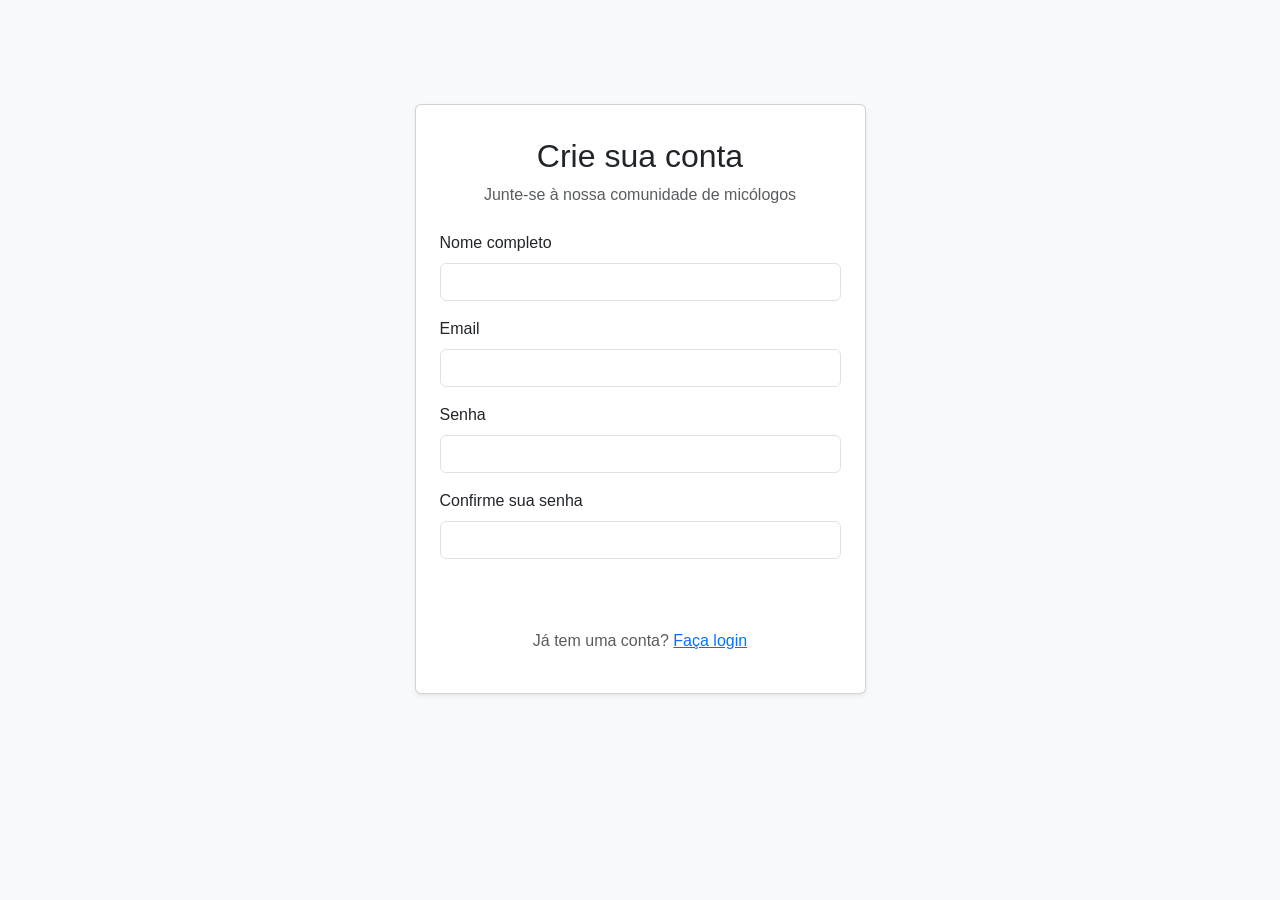
<file: Frontend/register.html>
<!DOCTYPE html>
<html lang="pt-BR">
<head>
  <meta charset="UTF-8">
  <meta name="viewport" content="width=device-width, initial-scale=1.0">
  <title>Cadastro - Identificador de Cogumelos</title>
  <link href="https://cdn.jsdelivr.net/npm/bootstrap@5.3.0/dist/css/bootstrap.min.css" rel="stylesheet">
  <link rel="stylesheet" href="https://cdn.jsdelivr.net/npm/bootstrap-icons@1.10.0/font/bootstrap-icons.css">
  <link rel="stylesheet" href="styles.css">
</head>
<body class="bg-light">
  <div class="container py-5">
    <div class="row justify-content-center">
      <div class="col-md-6 col-lg-5">
        <div class="card shadow-sm">
          <div class="card-body p-4">
            <div class="text-center mb-4">
              <i class="bi bi-mushroom text-success" style="font-size: 2.5rem;"></i>
              <h2 class="mt-2">Crie sua conta</h2>
              <p class="text-muted">Junte-se à nossa comunidade de micólogos</p>
            </div>
            
            <form id="registerForm">
              <div class="mb-3">
                <label for="name" class="form-label">Nome completo</label>
                <input type="text" class="form-control" id="name" required>
              </div>
              <div class="mb-3">
                <label for="email" class="form-label">Email</label>
                <input type="email" class="form-control" id="email" required>
              </div>
              <div class="mb-3">
                <label for="password" class="form-label">Senha</label>
                <input type="password" class="form-control" id="password" required>
              </div>
              <div class="mb-3">
                <label for="confirmPassword" class="form-label">Confirme sua senha</label>
                <input type="password" class="form-control" id="confirmPassword" required>
              </div>
              <div class="d-grid gap-2">
                <button type="submit" class="btn btn-success">
                  <i class="bi bi-person-plus"></i> Cadastrar
                </button>
              </div>
            </form>
            
            <div class="text-center mt-3">
              <p class="text-muted">Já tem uma conta? <a href="login.html">Faça login</a></p>
            </div>
          </div>
        </div>
      </div>
    </div>
  </div>

  <!-- JS do Bootstrap -->
  <script src="https://cdn.jsdelivr.net/npm/bootstrap@5.3.0/dist/js/bootstrap.bundle.min.js"></script>

  <!-- JS de Cadastro -->
  <script>
    document.getElementById("registerForm").addEventListener("submit", async function(event) {
      event.preventDefault();

      const nome = document.getElementById("name").value.trim();
      const email = document.getElementById("email").value.trim();
      const senha = document.getElementById("password").value;
      const confirmar = document.getElementById("confirmPassword").value;

      if (senha !== confirmar) {
        alert("As senhas não coincidem.");
        return;
      }

      try {
        const response = await fetch("http://localhost:8000/api/usuarios", {
          method: "POST",
          headers: { "Content-Type": "application/json" },
          body: JSON.stringify({ nome, email, senha })
        });

        const data = await response.json();

        if (response.ok) {
          alert("Cadastro realizado com sucesso!");
          window.location.href = "login.html";
        } else {
          alert("Erro: " + (data.detail || "Não foi possível cadastrar."));
        }
      } catch (err) {
        console.error("Erro na requisição:", err);
        alert("Erro de conexão com o servidor.");
      }
    });
  </script>
</body>
</html>
</file>
<file: Frontend/styles.css>
/* OVERRIDE DE EMERGÊNCIA */
body[data-bs-theme="dark"] {
  background: #212529 !important;
  color: #f8f9fa !important;
}

body[data-bs-theme="light"] {
  background: #ffffff !important;
  color: #212529 !important;
}

/* Remove transições problemáticas */
* {
  transition: none !important;
}
body {
  padding-top: 56px;
  background-color: var(--bg-body); /* Alterado de --bg-light para --bg-body */
  font-family: 'Segoe UI', Tahoma, Geneva, Verdana, sans-serif;
}

/* Cards de cogumelos */
.mushroom-card {
  transition: all 0.3s ease;
  margin-bottom: 20px;
  border-radius: var(--border-radius);
  overflow: hidden;
  border: none;
  box-shadow: var(--box-shadow);
  position: relative;
}

.mushroom-card:hover {
  transform: translateY(-5px);
  box-shadow: var(--box-shadow-hover);
}

.mushroom-img {
  height: 200px;
  object-fit: cover;
  transition: transform 0.3s;
}

.mushroom-card:hover .mushroom-img {
  transform: scale(1.03);
}

.mushroom-title {
  font-weight: bold;
  color: var(--text-color); /* Alterado de --text-dark para --text-color */
  margin-bottom: 0.75rem;
}

/* Badges de tipo */
.mushroom-badge {
  position: absolute;
  top: 10px;
  right: 10px;
  font-size: 1.5rem;
  background-color: rgba(255, 255, 255, 0.9);
  width: 40px;
  height: 40px;
  display: flex !important; /* Forçar display */
  align-items: center;
  justify-content: center;
  border-radius: 50%;
  box-shadow: 0 2px 5px rgba(0, 0, 0, 0.2);
  z-index: 10;
}

/* Cores específicas para cada tipo */
.edible-badge {
  color: #28a745;
  border: 2px solid #28a745;
}

.poisonous-badge {
  color: #dc3545;
  border: 2px solid #dc3545;
}

.psychoactive-badge {
  color: #6f42c1;
  border: 2px solid #6f42c1;
}

.inedible-badge {
  color: #6c757d;
  border: 2px solid #6c757d;
}
/* Tooltips */
.tooltip {
  font-size: 0.9rem;
}

.tooltip-inner {
  padding: 0.3rem 0.6rem;
  background-color: var(--text-dark);
}

.bs-tooltip-auto[data-popper-placement^=top] .tooltip-arrow::before,
.bs-tooltip-top .tooltip-arrow::before {
  border-top-color: var(--text-dark);
}

/* Modal de detalhes */
.modal-content {
  border-radius: var(--border-radius);
  border: none;
}


#mushroomModalImage {
  border-radius: var(--border-radius);
  max-height: 300px;
  object-fit: cover;
  width: 100%;
}

.mushroom-description p {
  margin-bottom: 1rem;
}

.mushroom-description .fw-bold {
  color: var(--text-dark);
  margin-top: 1.5rem;
}

/* Barra de pesquisa */
#searchBar {
  transition: all 0.3s;
  box-shadow: 0 2px 5px rgba(0,0,0,0.1);
}

/* Modal da câmera */
.camera-container {
  background-color: var(--bg-body);
  border-radius: var(--border-radius);
  aspect-ratio: 4/3;
  display: flex;
  align-items: center;
  justify-content: center;
  overflow: hidden;
  position: relative;
}

.camera-placeholder {
  text-align: center;
  color: var(--text-secondary); /* Adicionado para consistência */
}

.upload-area {
  cursor: pointer;
  transition: all 0.3s;
  aspect-ratio: 4/3;
  display: flex;
  flex-direction: column;
  align-items: center;
  justify-content: center;
  border-radius: var(--border-radius);
  border: 2px dashed var(--edible-color);
}

.upload-area:hover {
  background-color: rgba(25, 135, 84, 0.05);
}

#imagePreview {
  max-height: 300px;
  object-fit: contain;
  border-radius: var(--border-radius);
}

/* Alertas */
.alert-warning {
  background-color: rgba(255, 193, 7, 0.1);
  border-color: rgba(255, 193, 7, 0.3);
  color: var(--text-dark);
}

.alert-danger {
  background-color: rgba(220, 53, 69, 0.1);
  border-color: rgba(220, 53, 69, 0.3);
}

/* Botões */
.btn-success {
  background-color: var(--edible-color);
  border-color: var(--edible-color);
}

.btn-outline-success {
  color: var(--edible-color);
  border-color: var(--edible-color);
}

.btn-outline-success:hover {
  background-color: var(--edible-color);
  color: white;
}

/* Responsividade */
@media (max-width: 768px) {
  .mushroom-img {
    height: 150px;
  }
  
  .mushroom-badge {
    font-size: 1rem;
    width: 30px;
    height: 30px;
  }
  
  .camera-container, .upload-area {
    aspect-ratio: 1;
  }
}

/* Animações */
@keyframes fadeIn {
  from { opacity: 0; }
  to { opacity: 1; }
}

.mushroom-card {
  animation: fadeIn 0.5s ease-out;
}
</file>
